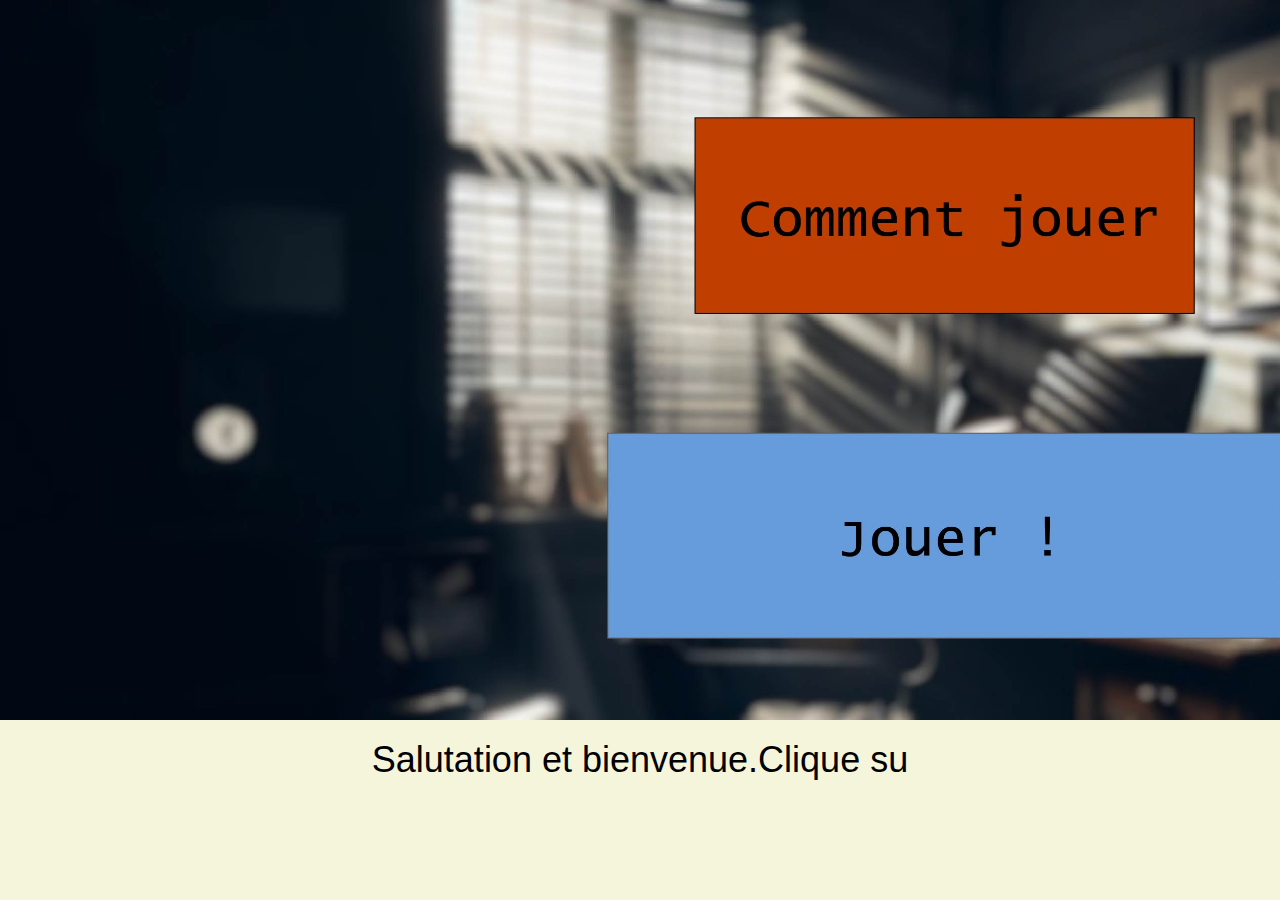
<file: index.html>
<!doctype html>

<html lang="fr">

<head>
    <meta charset="utf-8">
    <link rel="stylesheet" href="https://www.w3schools.com/w3css/4/w3.css">
    <link rel="stylesheet" href="css/style.css" />
    <link rel="stylesheet" href="css/lity.css" />
</head>

<body onload="window.scrollTo(0,1);">
    <div id="wrapper">
        <div id="image">
            <img src="./images/bureauLoganFloue.jpg" width="auto" height="auto" usemap="#image-map">
            <map name="image-map">
                <area data-lity href="#start" coords="1206,855,2534,1257" shape="rect">
                <area data-lity href="#tuto" coords="1371,223,2366,625" shape="rect">

            </map>

            <!-- <img src="./images/wallhaven-z8p2mg.jpg" width="auto" height="auto" usemap="#image-map"> -->
        </div>
        <div id="consignes"></div>
    </div>
    <div class="inline lity-hide" id="start">
        <div>
            <p>Tu es une detective privé a réputation international, tu es connue pour ta capacité a pouvoir retrouver
                n'importe quoi dans un temps record. Aujourd'hui tes talents vont être mis à rude épreuve.
                <br>
                Ta mission : découvrir qui à volé la clé USB de Logan , industriel notoire dans le domaine des boites de
                sardines.<br>
                Tu as plusieurs suspect dans ton viseur : <br>
                - Luc , trader en crypto , au fait d'une rumeur comme quoi Logan aurais mis sur cette clé un
                porte-feuille
                crypto, non sécurisé et bien rempli.De quoi se faire un beau pactole sans se fouler (surtout qu'il n'est
                pas très talentieux...) <br>

                - Martin, magnat de l'immobilier , mais également Mister Univers 2033. Semblerait que Logan possède des
                vidéo "compromettante" pouvant faire chuter sa carrière, et évidemment, il se trouverais sur cette dites
                clé.... <br>

                - Sixtine finalement , politicienne controversé connue pour ces slogans comme "pour un monde propre" ou
                encore "On va passer un coup de Karcher". On n'a jamais trop su qu'est ce qu'elle veux nettoyer mais
                Logan semble avoir en sa possession des leaks de ses réunions en internes, avec ses réelles
                intentions.<br>

                Logan n'a pas voulu te dire qu'est ce qu'il y avait réelement à l'intérieur, mais t'as confirmé que le
                sujet étais sensibles. <br>
            </p>
        </div>
        <div><button onclick="window.location.href = './html/lancement.html'">Click !</button></div>

    </div>
    <div class="inline lity-hide" id="tuto">
        <div>

            <p>La partie en bas affiche des commentaires sur ce que tu vois. Click partout sur les images pour trouver
                les point intéressant (Rien de trop caché j'suis pas un batard).<br> Tu auras soit un autre commentaire
                (peut être important a retenir) ou sinon un lien vers une enigme ou un autre lieu.<br>
                Tu as le droit de chercher sur internet, c'est même necessaire !<br>
                Si <i>par hasard</i> il y a des zones de textes à remplir , click sur le bouton pour vérifier, <b>pas
                    sur entrée</b> (c'est buggé)
                <br><b>IL N'Y A PAS DE SYSTEME DE SAUVEGARDE</b>. Il faut juste que tu reviennent à la page ou tu t'es
                arreté.<br>
                GLHF !
            </p>
        </div>



        <script src="js/consignes.js"></script>
        <script src="js/imageMapResizer.js"></script>
        <script src="js/jquery.js"></script>
        <script src="js/lity.js"></script>
        <script>
            afficheMessage("Salutation et bienvenue.Clique sur le bouton pour commencer.");
            imageMapResize();

        </script>
</body>

</html>
</file>
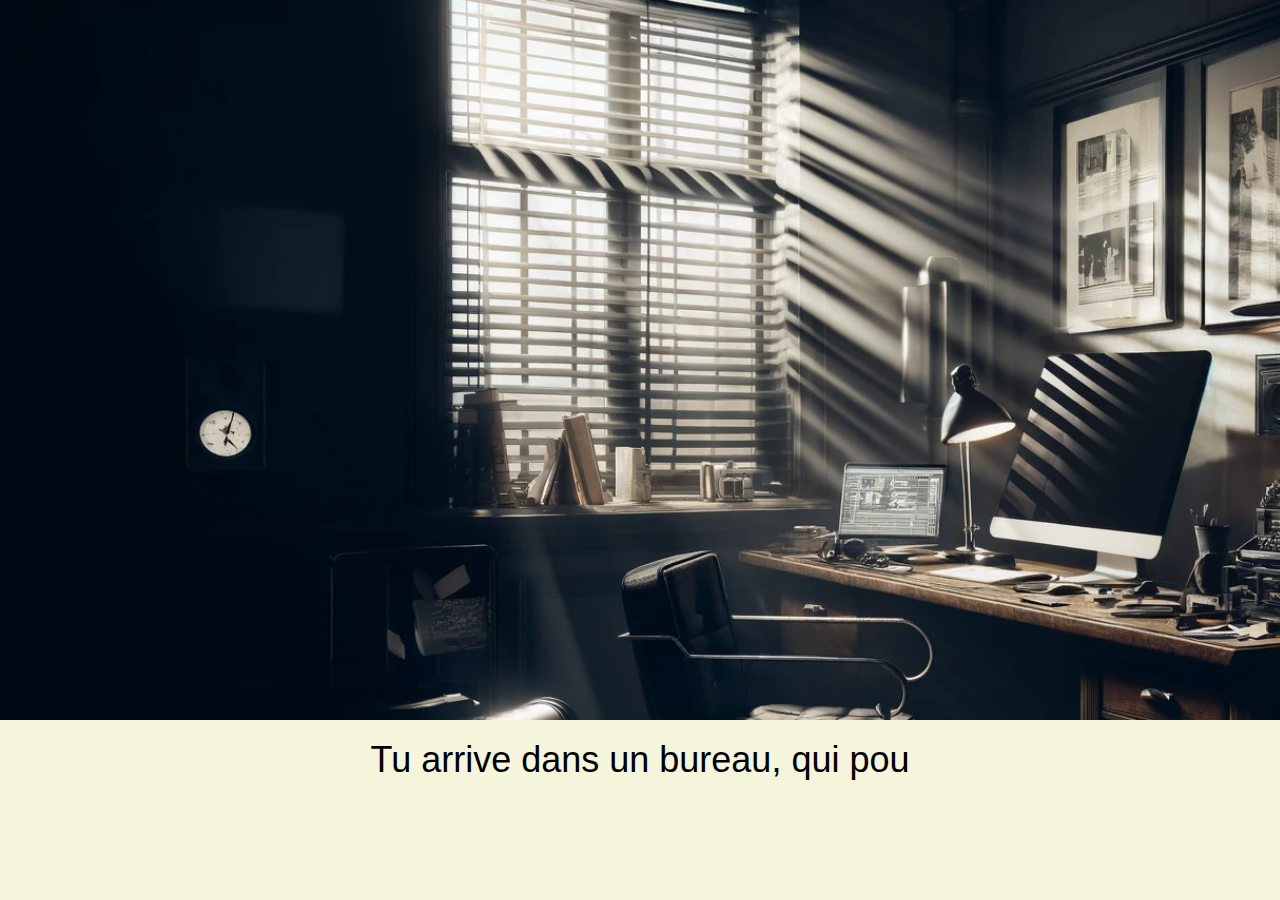
<file: html/bureauLogan.html>
<!doctype html>

<html lang="fr">

<head>
    <meta charset="utf-8">
    <link rel="stylesheet" href="https://www.w3schools.com/w3css/4/w3.css">
    <link rel="stylesheet" href="../css/style.css" />
    <link rel="stylesheet" href="../css/lity.css" />

</head>

<body onload="window.scrollTo(0,1);">

    <div id="wrapper">

        <div id="image">
            <img src="../images/bureauLogan.jpg" width="auto" height="auto" usemap="#image-map">

            <map name="image-map">
                <area data-lity href="#hautParleur" title="Haut Parleur" coords="85,217,332,592" shape="rect">
                <area data-lity href="#portable" title="Portable"
                    coords="798,442,783,495,716,529,830,537,894,522,890,445" shape="poly">
                <area data-lity href="#affiche" title="Affiche" coords="944,15,933,336,1534,307,1514,-1,1303,2"
                    shape="poly">
                <area data-lity href="#machine" title="Machine"
                    coords="1216,439,1191,481,1186,502,1156,527,1156,567,1261,603,1400,587,1401,543,1397,486,1333,495,1302,446"
                    shape="poly">
                <area data-lity href="#ordi" title="Ordi" coords="990,339,881,549,1053,594,1093,532,1147,334,1063,337"
                    shape="poly">
                <area
                    onclick="afficheMessage('Tu t\'assoie sur la chaise. Tu t\'es endormie. <b> Game over </b>. Nan je déconne');"
                    title="Chaise" coords="672,522,592,553,611,678,855,679,876,593,696,579" shape="poly">
                <area
                    onclick="afficheMessage('Une lumière tamisé sort de cette fenêtre. \'Vraiment une drole d\'ambiance dans ce bureau\'');"
                    title="Fenetre" coords="424,-1,424,489,767,475,759,9" shape="poly">
            </map>
        </div>
        <div id="consignes"></div>
    </div>

    </div>
    <div class="inline lity-hide" id="portable">
        <p>Son ordinateur portable. On dirais qu'il dessine... une boite de conserve ! Il est marqué "Ouverture 2% plus
            facile".
            <br>
            "Il y a des fois ou on aime trop son boulot..." te dit tu, juste avant de remarquer une drole de phrase
            <b>"The
                cake is a lie"</b>
        </p>. Je ferais mieux de chercher d'ou ça viens.
        </p>
    </div>
    <div class="inline lity-hide" id="affiche">
        <p>Tu regarde une des droles d'affiches qui se trouve sur le mur. Une d'elle te parais étrange. <b>"Press F to
                pay
                respect"</b> . <br>
            "Mais pourquoi il a ça dans son bureau lui?". C'est en effet une drole d'affiche de motivation. Et une
            affiche a retenir...</p>
    </div>
    <div class="inline lity-hide" id="machine">
        <p>"Une antiquité" te dit tu en regardant cette machine à écrire, tout droit sortie d'un autre temps. Il est
            marqué dessus en lettre d'or <b>"That belong in a museum"</b>.
            <br>
            "Sans blague ! Mais ce texte n'a pas ça place ici non plus, on dirais qu'il a été écrit ici récemment.">
        </p>
    </div>
    <div class="inline lity-hide" id="hautParleur">
        <p>Tu t'approche d'une drole de machine. On dirais un haut parleur , mais avec une horloge dessus. "Bizarre". En
            continuant ton inspection tu remarque que l'étiquette dessus n'a rien d'anodine. <b>"Il n'y a que toi pour
                savoir quelles sont vraiment tes envies... Il n'y a que toi pour savoir quel sens donner à ta vie..".
            </b>
            <br>
            "Je savais pas qu'il aimais les citations... très niais."
            <br>
            Mais je te permet pas ! Euh... bref tu te dit que cette étiquette n'est définitevement pas à ça place.
        </p>
    </div>
    <div class="inline lity-hide" id="ordi">
        <p>"Un mac , comme tout les dirigeants d'entreprise quoi". Tu allume l'appareil et te rend compte qu'il est
            vérouillé . Mais pas par un simple code. 4 champs de texte son à remplir.
            <br>A l'intérieur de ces champs de texte , en grisé : YYYY.
            <br>
            "Je ferais mieux de comprendre c'est drole de phrase que j'ai pu trouver dans la salle, il y en a 4 ! "
        <FORM Name='Formulaire1'>
            Gateau : <input Name='Gateau' type="number" placeholder="YYYY" max="9999" />
            <br>
            F : <input Name='F' type="number" placeholder="YYYY" max="9999" />
            <br>
            Un sens a ta vie : <input Name='Vie' type="number" placeholder="YYYY" max="9999" />
            <br>
            Musée : <input Name='Musee' type="number" placeholder="YYYY" max="9999" />
            <br>
            <input type='button' Name='Verifier' Value='Verifier' onClick='firstPuzzle()'>
            <br>
            <div id="reponse">

            </div>
        </FORM>
        </p>
    </div>



    <script src="../js/consignes.js"></script>
    <script src="../js/imageMapResizer.js"></script>
    <script src="../js/jquery.js"></script>
    <script src="../js/lity.js"></script>
    <script src="../js/verif.js"></script>
    <script>
        afficheMessage("Tu arrive dans un bureau, qui pourrais être la définition du \" Entre tradition et modernité \". Il ne semble pas y avoir de signe de vol. Mais il va quand même falloir fouillé ! ");
        imageMapResize();

    </script>
</body>

</html>
</file>
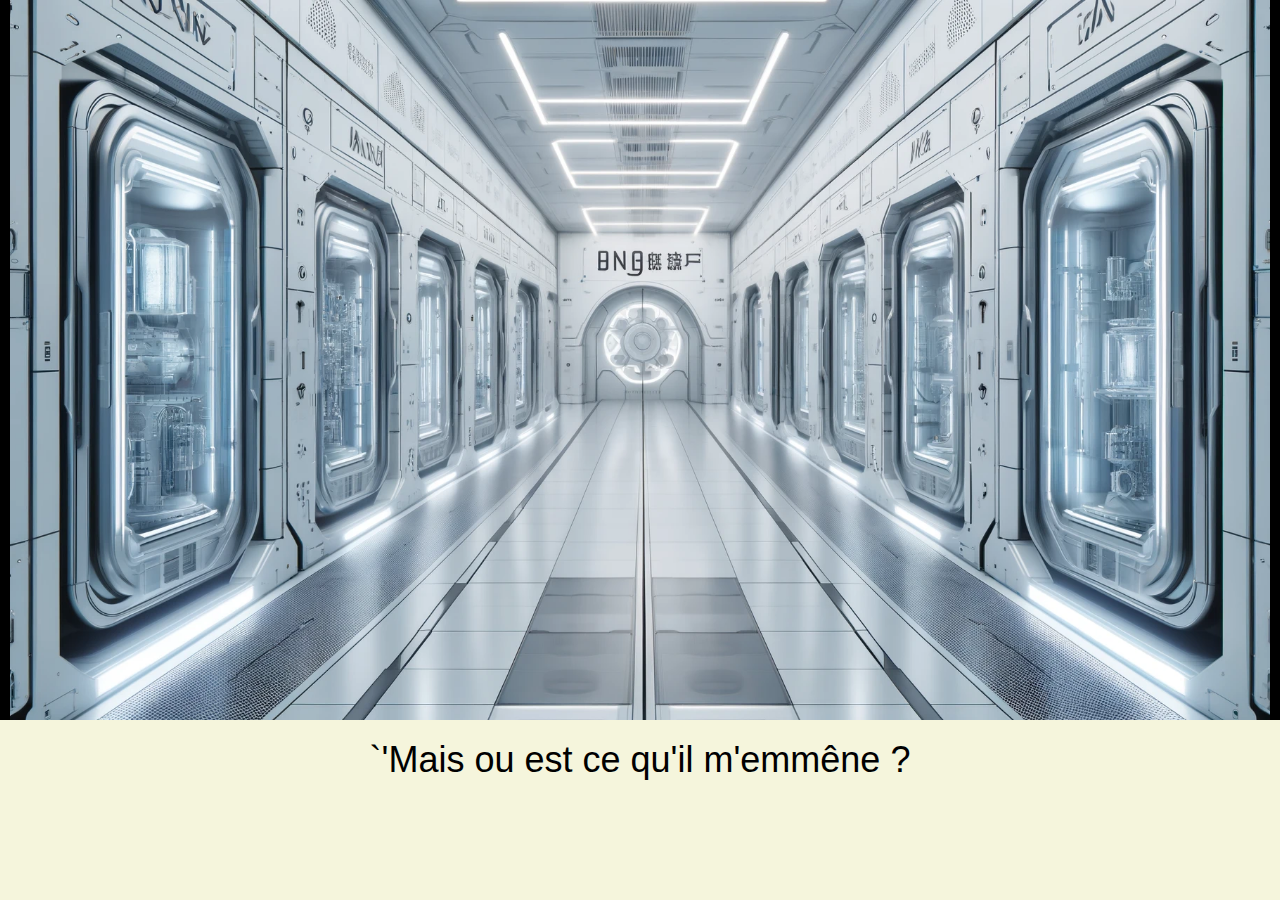
<file: html/couloirEtrange.html>
<!doctype html>

<html lang="fr">

<head>
    <meta charset="utf-8">
    <link rel="stylesheet" href="https://www.w3schools.com/w3css/4/w3.css">
    <link rel="stylesheet" href="../css/style.css" />
    <link rel="stylesheet" href="../css/lity.css" />

</head>

<body onload="window.scrollTo(0,1);">

    <div id="wrapper">

        <div id="image">
            <img src="../images/Future1.webp" width="auto" height="auto" usemap="#image-map">

            <map name="image-map">
                <area onclick="afficheMessage('Des \'armoires\' rempli de bidule et de truc , on est loin des simples sardines que ce gars est censé produire quand même.');" coords="44,22,777,379,773,583,52,1017" shape="poly">
                <area target="" alt="Porte" title="Porte" href="./renfoncement.html" coords="788,352,1014,588" shape="rect">
                <area onclick="afficheMessage('Des néons plus brilliant que ton avenir (désolé , c\'était gratuit)');" coords="679,25,815,298,992,302,1118,37" shape="poly">
            </map>
        </div>
        <div id="consignes"></div>  
    </div>

    </div>
    <div class="inline lity-hide" id="ordi">
        <p>dsdzsdsdsd\nfefefefe<br>dzffzfzfz<br>fezvef<br></p>
    </div>



    <script src="../js/consignes.js"></script>
    <script src="../js/imageMapResizer.js"></script>
    <script src="../js/jquery.js"></script>
    <script src="../js/lity.js"></script>
    <script>
        afficheMessage("`\'Mais ou est ce qu'il m'emmêne ? Quel drole d'endroit...\'");
        imageMapResize();

    </script>
</body>

</html>
</file>
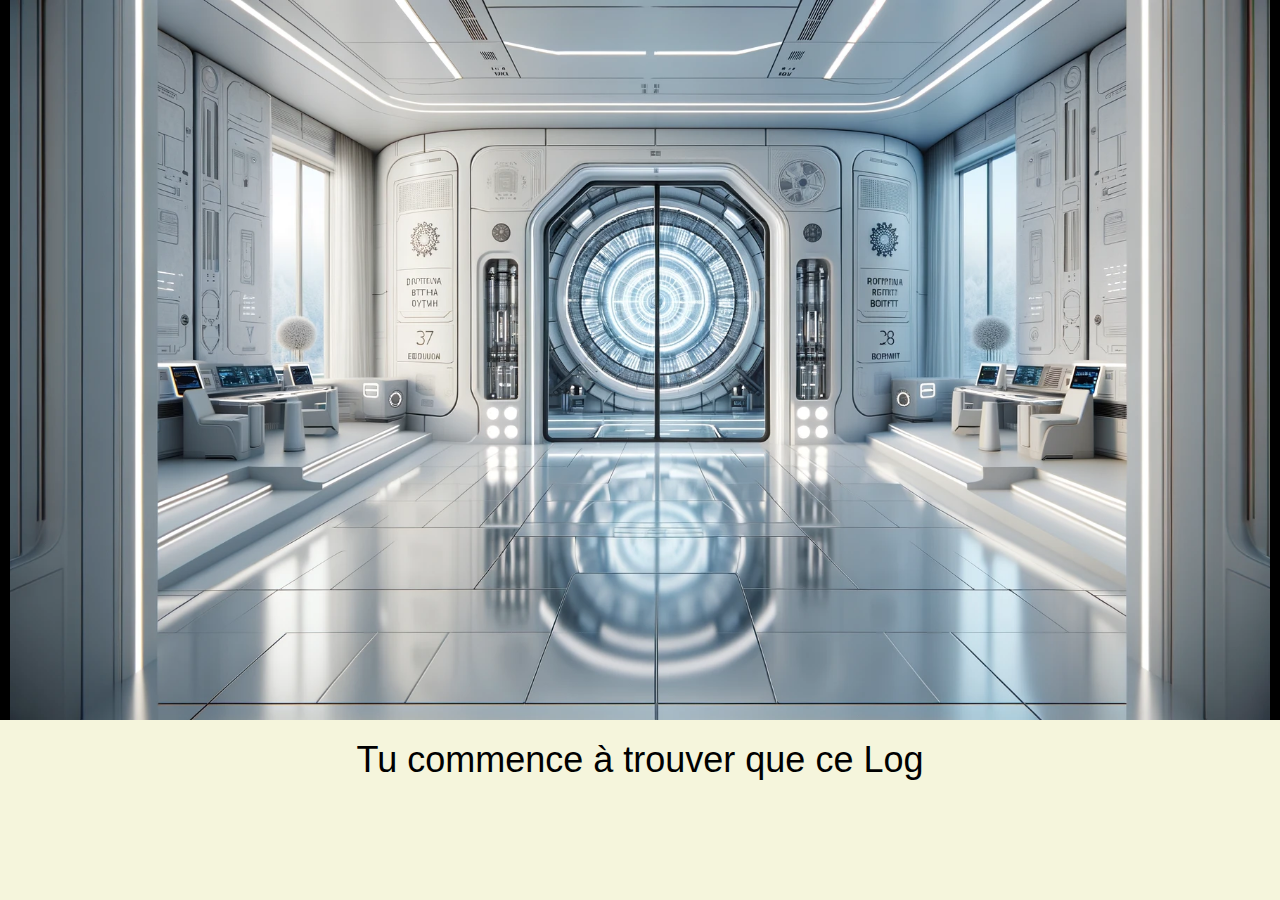
<file: html/halleDuLabo.html>
<!doctype html>

<html lang="fr">

<head>
    <meta charset="utf-8">
    <link rel="stylesheet" href="https://www.w3schools.com/w3css/4/w3.css">
    <link rel="stylesheet" href="../css/style.css" />
    <link rel="stylesheet" href="../css/lity.css" />

</head>

<body onload="window.scrollTo(0,1);">

    <div id="wrapper">

        <div id="image">
            <img src="../images/Future4.webp" width="auto" height="auto" usemap="#image-map">

            <map name="image-map">
                <area target="" alt="Porte" title="Porte" href="./couloirEtrange.html" coords="739,209,1107,628"
                    shape="rect">
                <area
                    onclick="afficheMessage('Des écriture en russe accompagné de dessin étrange. Ou est ce que je me suis fourré ? ');"
                    coords="533,224,522,582,645,588,639,211" shape="poly">
                <area onclick="afficheMessage('Des PC qui font des Bips et des Flash.');"
                    coords="1327,507,1324,633,1542,662,1578,494" shape="poly">
                <area onclick="afficheMessage('L\'exterieur est nuageux , vaporeux , on dirais une autre dimension.');"
                    coords="370,203,451,236,446,531,375,531" shape="poly">
                <area onclick="afficheMessage('Un sol tellement propre qu\'on se voit dedans.');"
                    coords="609,650,280,924,1354,939,1147,648" shape="poly">
            </map>
        </div>
        <div id="consignes"></div>
    </div>

    </div>
    <div class="inline lity-hide" id="ordi">
        <p>dsdzsdsdsd\nfefefefe<br>dzffzfzfz<br>fezvef<br></p>
    </div>



    <script src="../js/consignes.js"></script>
    <script src="../js/imageMapResizer.js"></script>
    <script src="../js/jquery.js"></script>
    <script src="../js/lity.js"></script>
    <script>
        afficheMessage("Tu commence à trouver que ce Logan est vraiment un gars bizarre et que son histoire de clé est l'arnaque du siècle.");
        imageMapResize();

    </script>
</body>

</html>
</file>
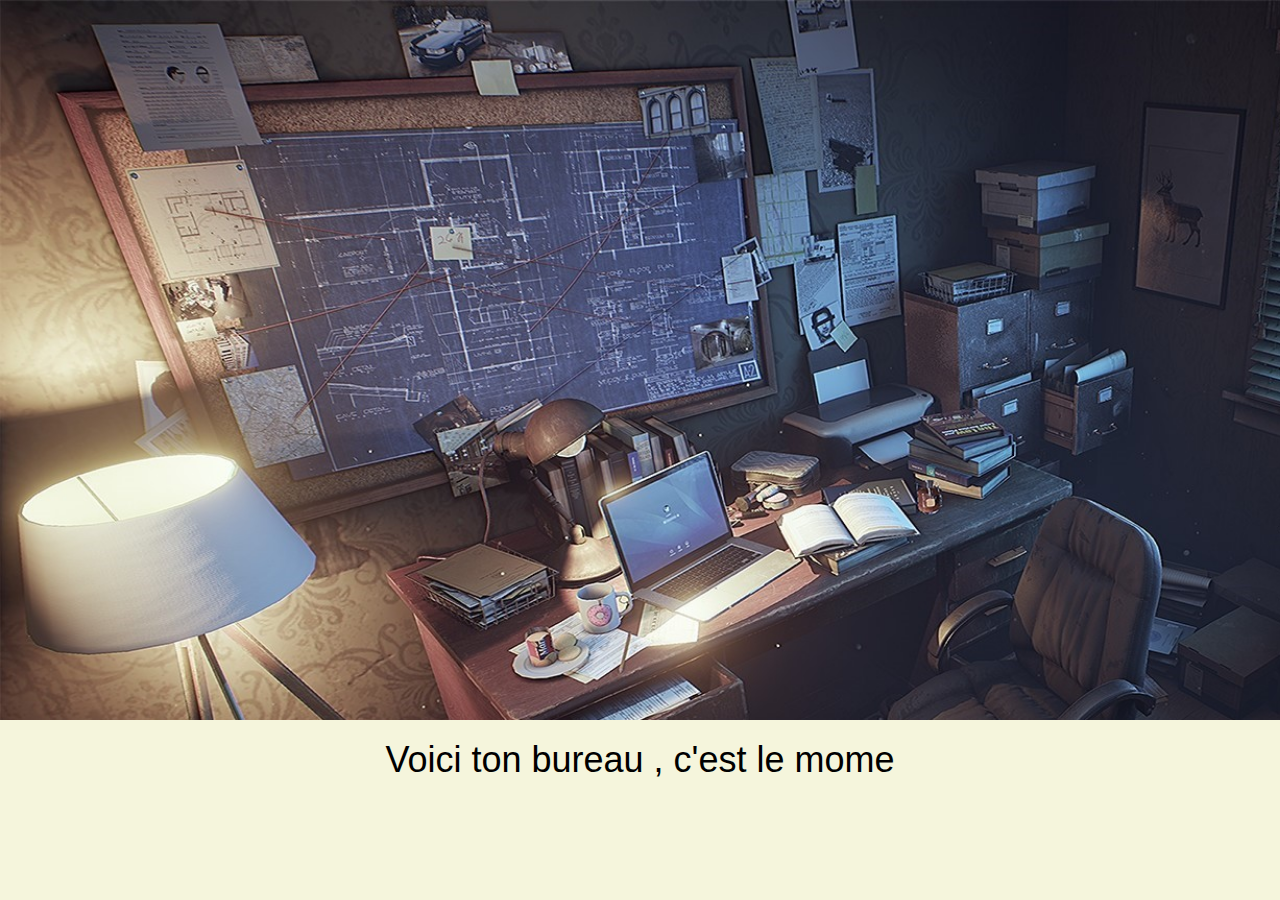
<file: html/lancement.html>
<!doctype html>

<html lang="fr">

<head>
    <meta charset="utf-8">
    <link rel="stylesheet" href="https://www.w3schools.com/w3css/4/w3.css">
    <link rel="stylesheet" href="../css/style.css" />
    <link rel="stylesheet" href="../css/lity.css" />

</head>

<body onload="window.scrollTo(0,1);">

    <div id="wrapper">

        <div id="image">
            <img src="../images/wallhaven-z8p2mg_v2.jpg" width="auto" height="auto" usemap="#image-map">

            <map name="image-map">
                <!-- <area href="./index.html" coords="678,594,763,536,700,513,674,435,576,475,605,570" shape="poly"> -->
                <area data-lity href="#ordi" coords="678,594,763,536,700,513,674,435,576,475,605,570" shape="poly">
                <area
                    onclick="afficheMessage('Tu vois au loin un immeuble.Encore un construit par Martin.Il est partout ce gars...');"
                    coords="1240,5,1181,377,1856,573,1910,431,1918,43,1888,43" shape="poly">
                <area onclick="afficheMessage('Ta dernière affaire a été ... difficile');"
                    coords="49,85,230,502,741,377,707,65" shape="poly">
                <area onclick="afficheMessage('Pas le temps de s\'assoir !! (flemmarde va)');"
                    coords="1025,472,844,689,1020,687,1096,656,1112,523,1066,492" shape="poly">
                <area onclick="afficheMessage('Belle voiture hein? Dommage qu\'il y est eu un meutre à l\'intérieur.');"
                    coords="391,66,471,61,461,4,383,9" shape="poly">

            </map>
        </div>

        <div id="consignes">

        </div>

    </div>
    <div class="inline lity-hide" id="ordi">

        <div>
            <p>"Bon c'est le moment de contacter Logan , voyons voir ce qu'il a à dire." Te dit tu.<br>
                <br>
                - Bonjour Madame Gonthier , un plaisir de faire affaire avec vous.Les données que j'ai perdu sur cette
                clé
                est de la plus haute importance et doivent impérativement être retrouvé ! <br>
                - Mais vous avez perdu quoi , a pars des fichiers excel et des plans de boîtes de conserves ?<br>
                - Je suis désolé mais je ne peux pas vous le dire . Et puis bon faut faire annoncer le scenario...<br>
                - Hein?<br>
                - ... par contre sachez que je vous laisse un accès complet à mon bureau , 24/7 !<br>
                - Et vous , vous ferez quoi pendant ce temps là ? <br>
                - Et bien rien. Comme d'habitude en fait.<br>

                "Quel clown."<br>
            </p>
        </div>
        <div><button onclick="window.location.href = './bureauLogan.html'">Click !</button></div>
    </div>



    <script src="../js/consignes.js"></script>
    <script src="../js/imageMapResizer.js"></script>
    <script src="../js/jquery.js"></script>
    <script src="../js/lity.js"></script>
    <script>
        afficheMessage("Voici ton bureau , c'est le moment de démarrer ton enquète. Mais par ou commencer ?");
        imageMapResize();

    </script>
</body>

</html>
</file>
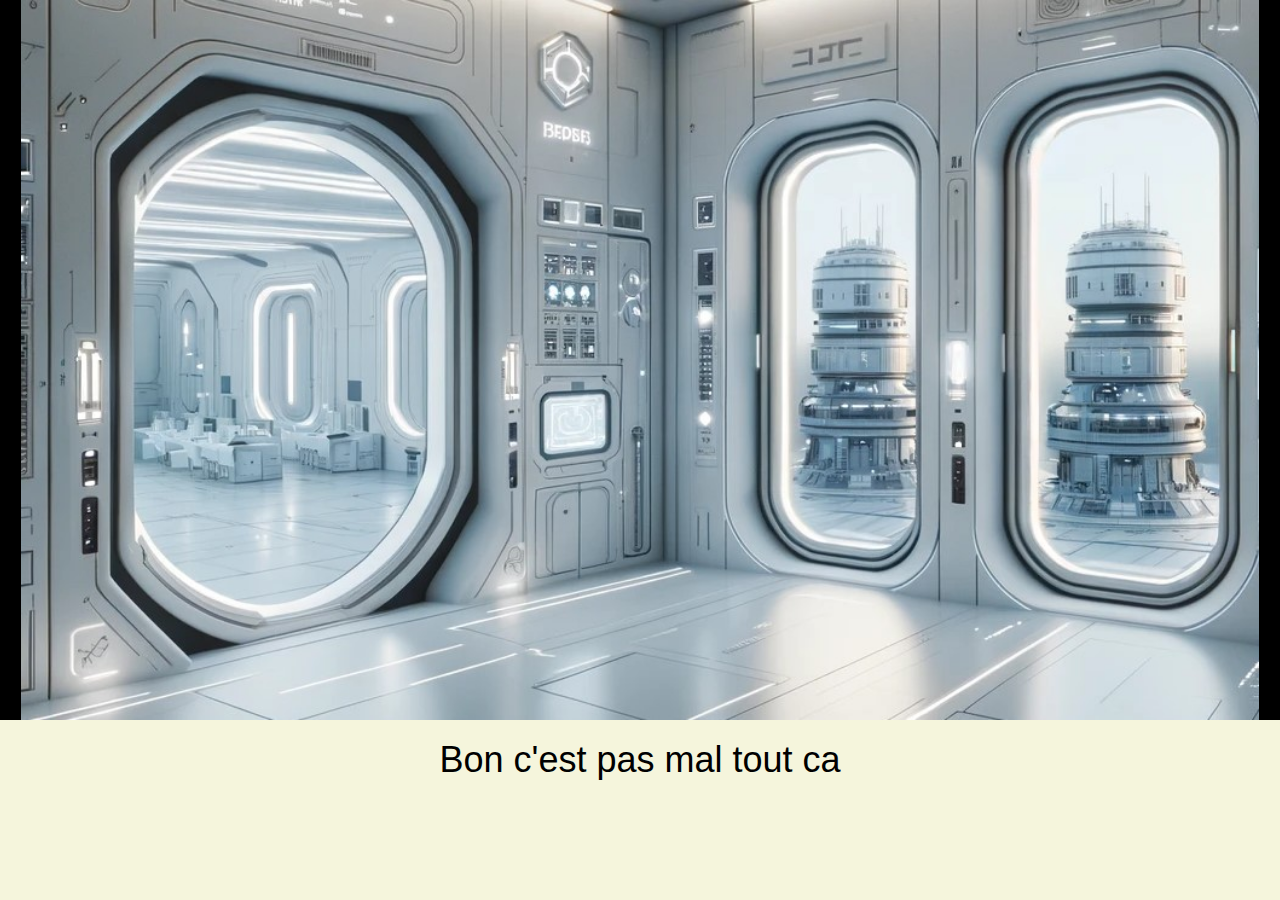
<file: html/pile.html>
<!doctype html>

<html lang="fr">

<head>
    <meta charset="utf-8">
    <link rel="stylesheet" href="https://www.w3schools.com/w3css/4/w3.css">
    <link rel="stylesheet" href="../css/style.css" />
    <link rel="stylesheet" href="../css/lity.css" />

</head>

<body onload="window.scrollTo(0,1);">

    <div id="wrapper">

        <div id="image">
            <img src="../images/Future2.jpg" width="auto" height="auto" usemap="#image-map">

            <map name="image-map">
                <area target="" alt="Pile" title="Pile" href="" coords="552,101,545,471,1016,535,1022,17" shape="poly">
                <area target="" alt="Porte" title="Porte" href="./reacteur.html" coords="36,12,419,73,421,484,26,578" shape="poly">
                <area data-lity alt="RickRoll" title="RickRoll" href="https://www.youtube.com/embed/dQw4w9WgXcQ?si=HCsNc7cGF-ed1yoz" coords="487,322,431,326,431,377,486,373"
                    shape="poly">
            </map>
        </div>
        <div id="consignes"></div>
    </div>

    </div>
    <div class="inline lity-hide" id="rick">
    </div>



    <script src="../js/consignes.js"></script>
    <script src="../js/imageMapResizer.js"></script>
    <script src="../js/jquery.js"></script>
    <script src="../js/lity.js"></script>
    <script>
        afficheMessage("Bon c'est pas mal tout ca");
        imageMapResize();

    </script>
</body>

</html>
</file>
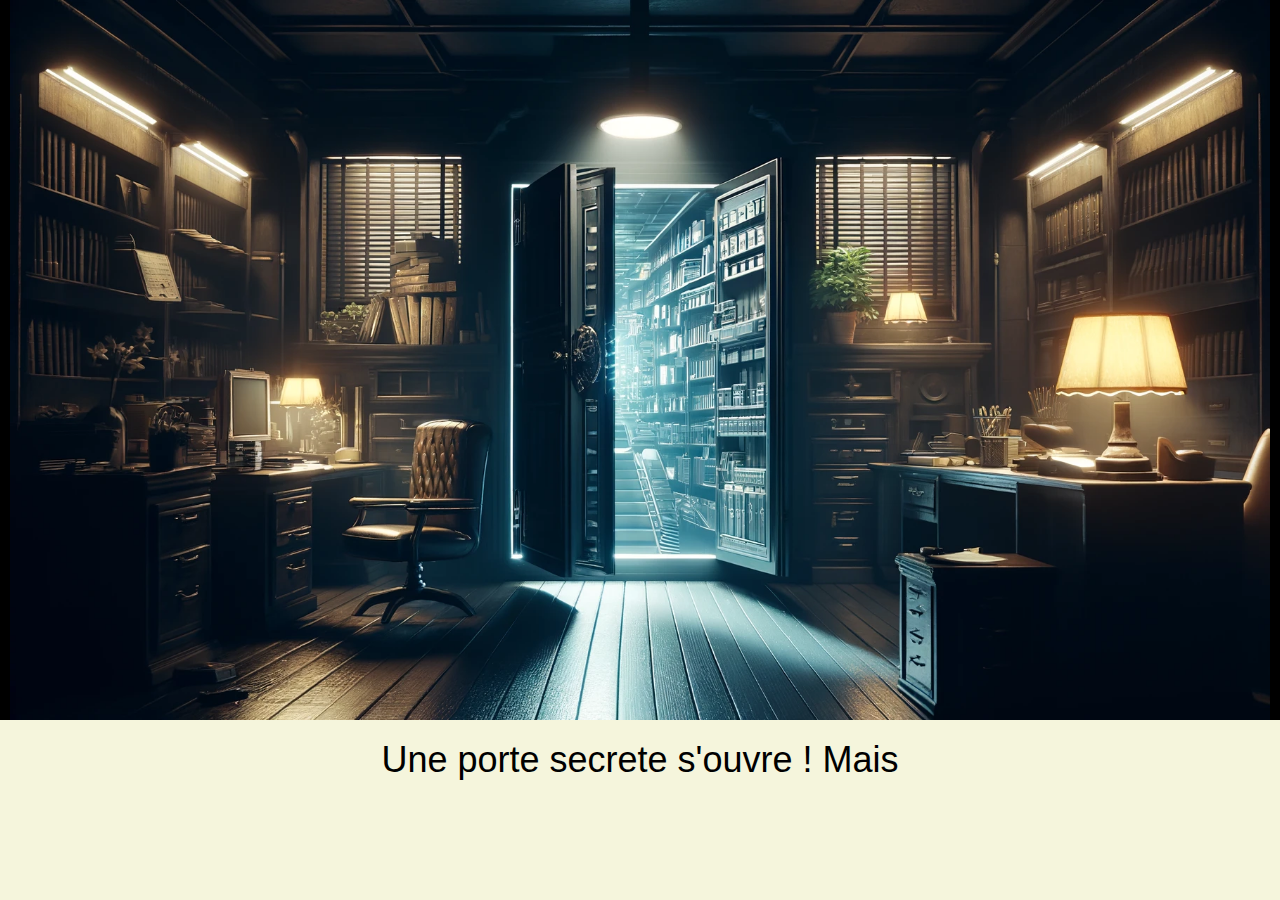
<file: html/porteVersInconnue.html>
<!doctype html>

<html lang="fr">

<head>
    <meta charset="utf-8">
    <link rel="stylesheet" href="https://www.w3schools.com/w3css/4/w3.css">
    <link rel="stylesheet" href="../css/style.css" />
    <link rel="stylesheet" href="../css/lity.css" />

</head>

<body onload="window.scrollTo(0,1);">

    <div id="wrapper">

        <div id="image">
            <img src="../images/PorteVersFuture.webp" width="auto" height="auto" usemap="#image-map">

            <map name="image-map">
                <area href="./halleDuLabo.html" coords="706,214,1119,830" shape="rect">
            </map>
        </div>
        <div id="consignes"></div>
    </div>
 
    </div>
    <div class="inline lity-hide" id="ordi">
        <p>dsdzsdsdsd\nfefefefe<br>dzffzfzfz<br>fezvef<br></p>
    </div>



    <script src="../js/consignes.js"></script>
    <script src="../js/imageMapResizer.js"></script>
    <script src="../js/jquery.js"></script>
    <script src="../js/lity.js"></script>
    <script>
        afficheMessage("Une porte secrete s'ouvre ! Mais vers ou est ce qu'elle mène ? ");
        imageMapResize();

    </script>
</body>

</html>
</file>
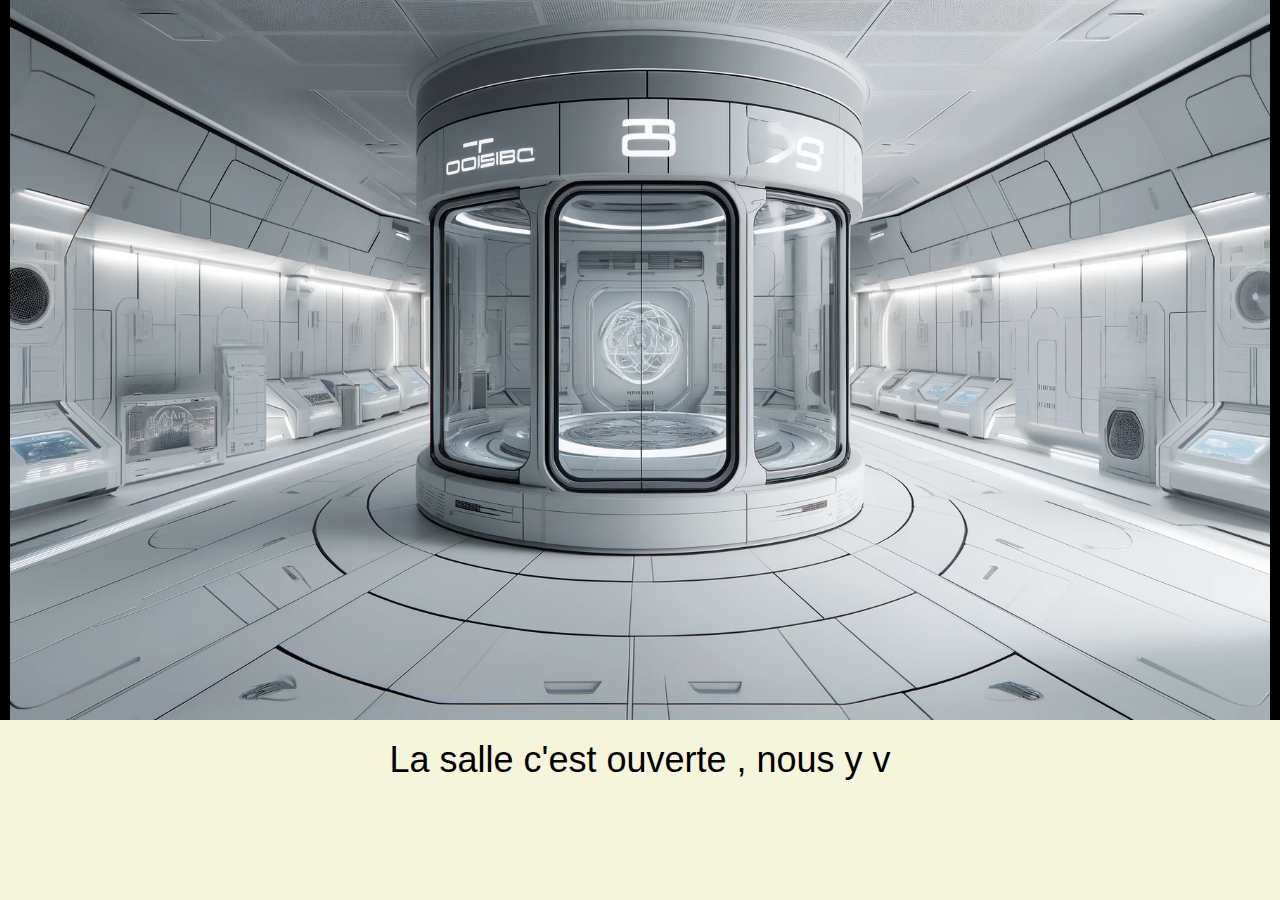
<file: html/reacteur.html>
<!doctype html>

<html lang="fr">

<head>
    <meta charset="utf-8">
    <link rel="stylesheet" href="https://www.w3schools.com/w3css/4/w3.css">
    <link rel="stylesheet" href="../css/style.css" />
    <link rel="stylesheet" href="../css/lity.css" />

</head>

<body onload="window.scrollTo(0,1);">

    <div id="wrapper">

        <div id="image">
            <img src="../images/Future5.webp" width="auto" height="auto" usemap="#image-map">

            <map name="image-map">
                <area data-lity href="#cle"
                    coords="576,111,574,287,594,319,594,623,575,632,571,712,753,779,925,787,1090,766,1205,725,1193,649,1193,320,1210,312,1216,105,1083,53,849,37,675,65"
                    shape="poly">
                <area onclick="afficheMessage('Ce machin ressemble à une machine à laver. Non ?');"
                    coords="1548,557,1545,668,1620,682,1628,564" shape="poly">
                <area onclick="afficheMessage('Un mur');" coords="109,344,141,694,585,591,587,414" shape="poly">
            </map>
        </div>
        <div id="consignes"></div>
    </div>

    </div>
    <div class="inline lity-hide" id="cle">
        <p>Tu regardes le sol devant un espèce de réacteur. Tu commences à sérieusement te demander où est-ce que tout
            ça va te mener. <br>
            - Mais quel rapport avec cette fichue clé !
            - <b>AUCUN !</b> te dit une voix avec fort accent russe. <br>
            Perturbé, tu te retournes doucement, t'attendant au pire. <br>
            Tu vois derrière toi Logan, grand sourire.
            - "Je vois que tu as surmonté mon petit jeu camarade. Je ne suis en effet pas seulement un fabricant de
            sardine. Je suis un agent triple suisse. <br>
            - Suisse ? <br>
            - Quoi c'est mon accent ? Mon arrière grand-mère était Moldave. <br>
            - Euhhhh, et toute cette installation c'est quoi ?? <br>
            - Du carton pâtes. <br>
            - Et ces machines ?? <br>
            - Des machines qui font beep et qui font flash. <br>
            - Et l'extérieur? <br>
            - Des écrans. <br>
            - Et cette histoire de clé ?? Luc, Sixtine, Martin ? <br>
            - Des amis à moi, pour le coup ça c'est pas inventé. <br>
            - Et c'est quoi le grand nettoyage du coup ?? Et les dossiers sur Martin ?? <br>
            - On en reparlera, un jour <br>
            - ET POURQUOI TOUT CA <br>
            - C'était drôle. Et moins je sais que je peux t'appeler pour des cas plus sensibles <br>
            - Parce que j'ai fait 3 énigmes claquées... <br>
            - ... Bon euh j'avais pas le temps ok. Tu sais c'est dur de faire des énigmes... <br>
        </p>


        <p>A ceux moment la tu te demande devant ton écran qu'est ce qu'il vient de se passer. Et la réponse est simple
            ,
            une pirouette scénaristique !</p>


        <button
            onclick="window.location.href = 'https\:\/\/docs.google.com/document/d/1TSLinAC8whJPbTj9Mlg989xSdhoDF2MOSKDSPrJuJ2s/edit?usp=sharing'">Continuer</button>


    </div>



    <script src="../js/consignes.js"></script>
    <script src="../js/imageMapResizer.js"></script>
    <script src="../js/jquery.js"></script>
    <script src="../js/lity.js"></script>
    <script>
        afficheMessage("La salle c'est ouverte , nous y voila.");
        imageMapResize();

    </script>
</body>

</html>
</file>
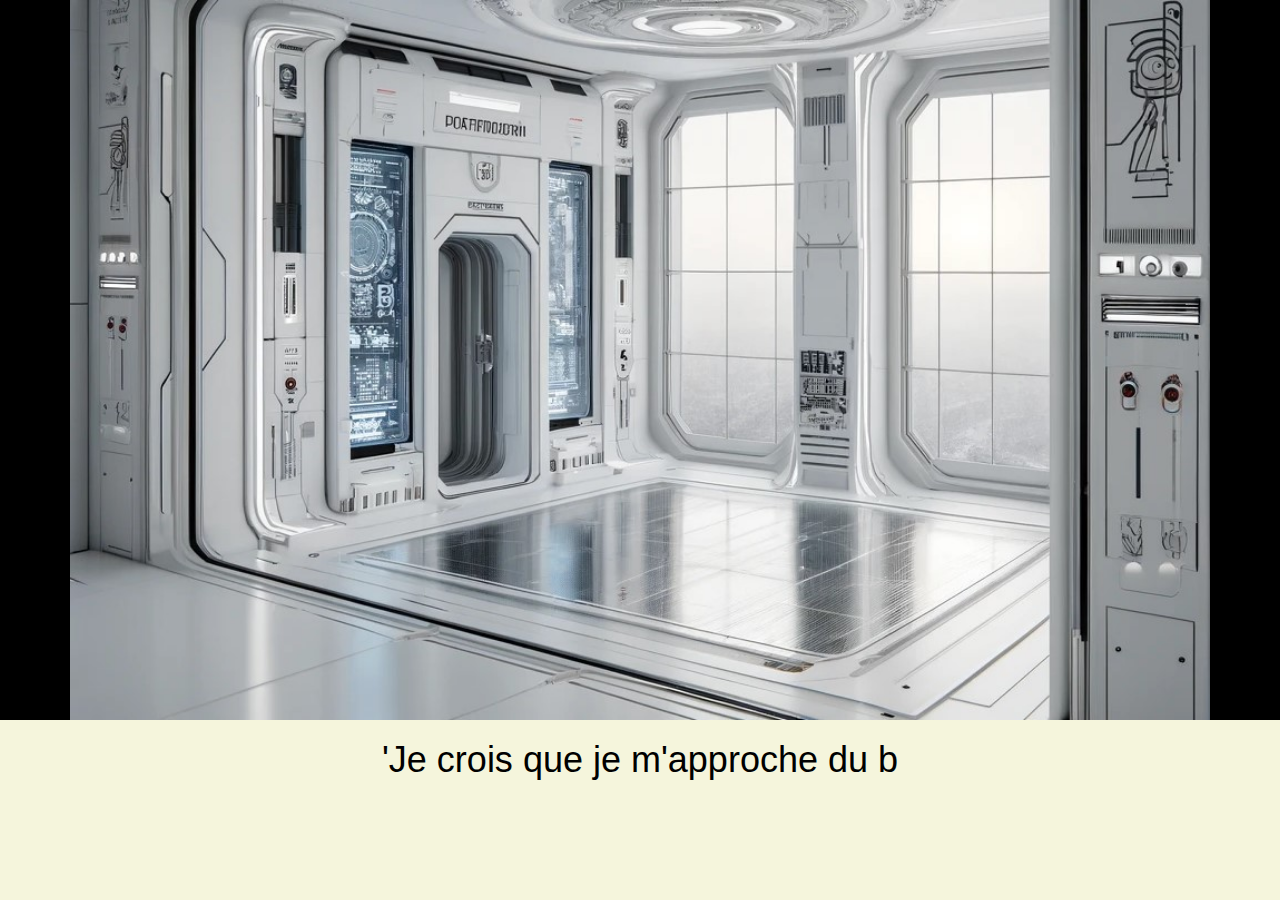
<file: html/renfoncement.html>
<!doctype html>

<html lang="fr">

<head>
    <meta charset="utf-8">
    <link rel="stylesheet" href="https://www.w3schools.com/w3css/4/w3.css">
    <link rel="stylesheet" href="../css/style.css" />
    <link rel="stylesheet" href="../css/lity.css" />

</head>

<body onload="window.scrollTo(0,1);">

    <div id="wrapper">

        <div id="image">
            <img src="../images/Future3.jpg" width="auto" height="auto" usemap="#image-map">

            <map name="image-map">
                <area data-lity href="#porte" coords="322,188,325,454,427,436,427,191" shape="poly">
                <area data-lity href="#ecran" coords="248,126,310,130,307,402,252,412" shape="poly">
                <area
                    onclick="afficheMessage('Tu as l\'impression d\'avoir fumé quelque chose de vraiment pas net en regardant ce paysage. Est ce que ta carrière s\'arrêtera la dessus ? ');"
                    coords="521,72,515,406,875,450,880,46" shape="poly">
                <area
                    onclick="afficheMessage('Tu te vois à travers ce solcomme dans un miroir. A toi de choisir si cette image plaisante non.');"
                    coords="540,414,159,502,680,632,894,470" shape="poly">
                <area onclick="afficheMessage('L\'écriture égyptienne be like :');"
                    coords="919,5,917,221,1014,220,1011,0" shape="poly">
            </map>
        </div>
        <div id="consignes"></div>
    </div>

    </div>
    <div class="inline lity-hide" id="porte">
        <p>La porte est bloqué.
            <br> Evidemment. <br>
            Tu trouves sur la porte un petit clavier, qui t'invite à rentrer un code. <br>
            "4 lettres, pas une de plus."
        </p>

        <FORM Name='Formulaire3'>
            Le mot <input Name='Pierre' placeholder="AAAA" />
            <br>
            <input type='button' Name='Verifier' Value='Verifier' onClick='thirdPuzzle()'>
            <br>
            <div id="reponse">

            </div>
        </FORM>
        </p>
    </div>
    <div class="inline lity-hide" id="ecran">
        <p>Tu t'approches de l'écran et tu vois une plâtrée de texte en russe. Quand tu allais abandonner ta "lecture",
            tu te rends compte qu'il y a un petit bout de texte en français :</p>
        <p>
            Pierre, souvent associée à la Chine, peut prendre de nombreuses couleurs, mais on ne la connaît généralement
            que pour sa plus commune. Bien connue des conquistadors, l'origine étymologique de son nom vient de la
            langue espagnole. Il se pourrait que la personne devant cet écran ait entendu parler de cette pierre de très
            nombreuses fois dans sa vie.
        </p>

    </div>


    <script src="../js/consignes.js"></script>
    <script src="../js/imageMapResizer.js"></script>
    <script src="../js/jquery.js"></script>
    <script src="../js/lity.js"></script>
    <script src="../js/verif.js"></script>

    <script>
        afficheMessage("\'Je crois que je m'approche du but.\'");
        imageMapResize();

    </script>
</body>

</html>
</file>
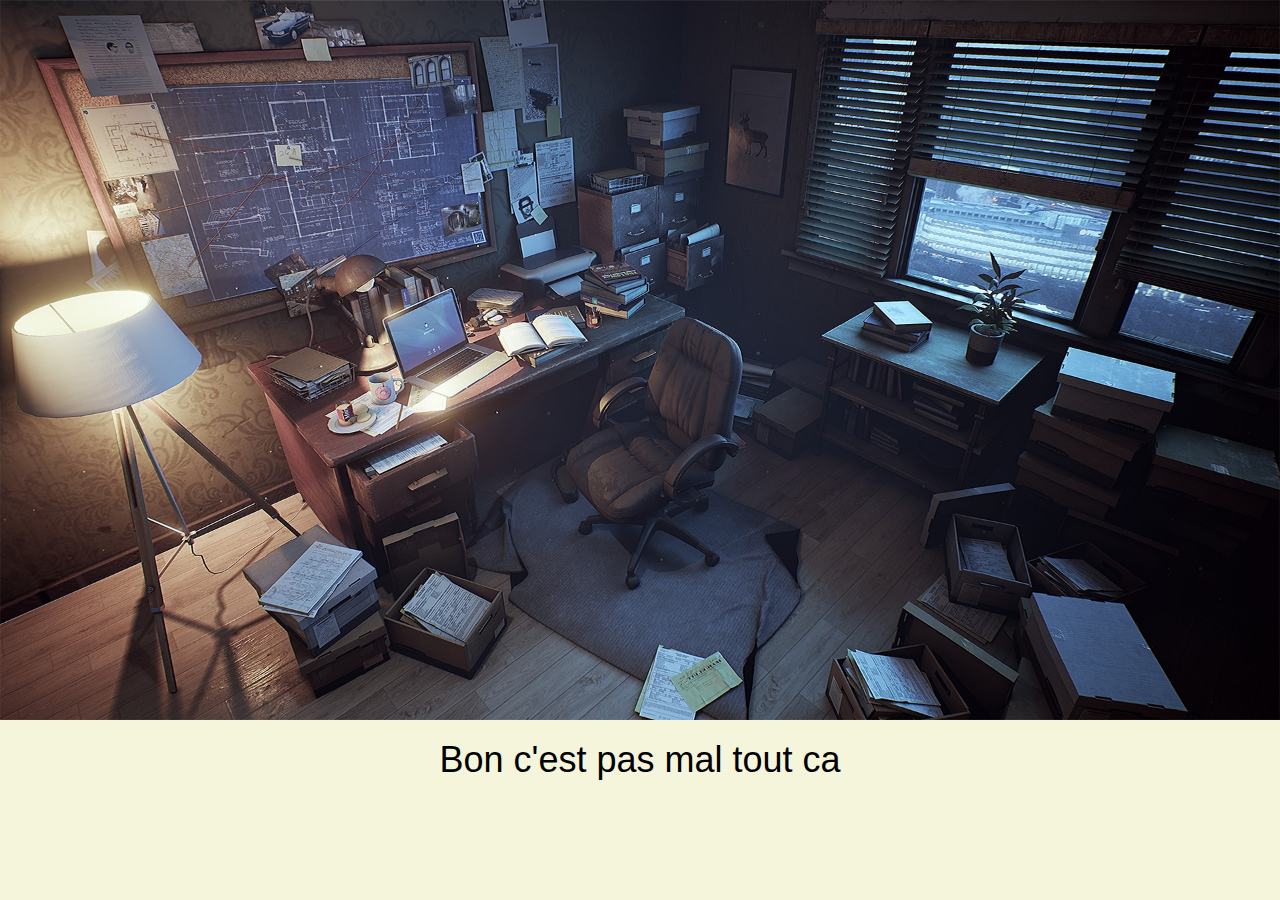
<file: html/template.html>
<!doctype html>

<html lang="fr">

<head>
    <meta charset="utf-8">
    <link rel="stylesheet" href="https://www.w3schools.com/w3css/4/w3.css">
    <link rel="stylesheet" href="../css/style.css" />
    <link rel="stylesheet" href="../css/lity.css" />

</head>

<body onload="window.scrollTo(0,1);">

    <div id="wrapper">

        <div id="image">
            <img src="../images/wallhaven-z8p2mg.jpg" width="auto" height="auto" usemap="#image-map">

            <map name="image-map">
                <area href="../index.html" coords="678,594,763,536,700,513,674,435,576,475,605,570" shape="poly">
            </map>
        </div>
        <div id="consignes"></div>
    </div>

    </div>
    <div class="inline lity-hide" id="ordi">
        <p>dsdzsdsdsd\nfefefefe<br>dzffzfzfz<br>fezvef<br></p>
    </div>



    <script src="../js/consignes.js"></script>
    <script src="../js/imageMapResizer.js"></script>
    <script src="../js/jquery.js"></script>
    <script src="../js/lity.js"></script>
    <script>
        afficheMessage("Bon c'est pas mal tout ca");
        imageMapResize();

    </script>
</body>

</html>
</file>
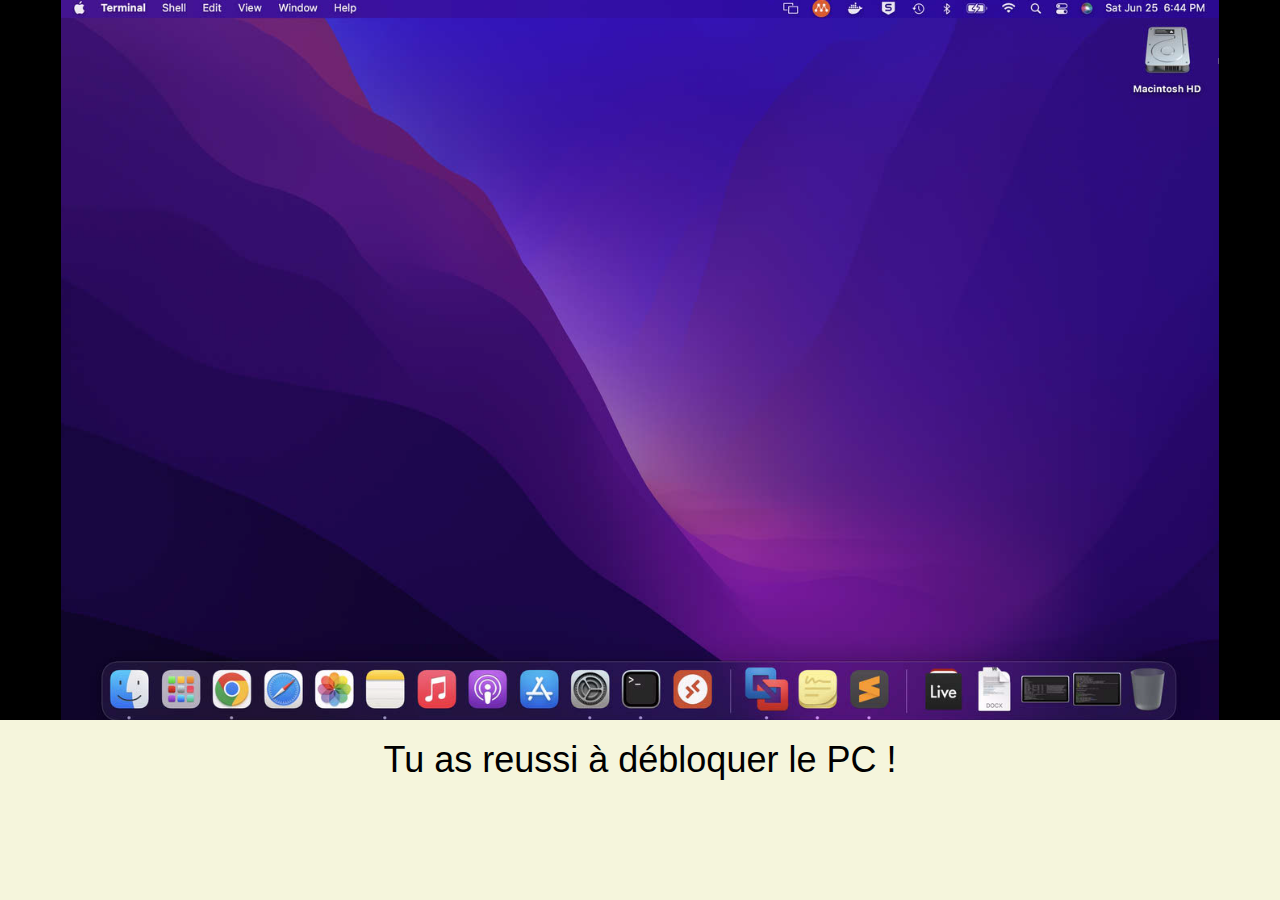
<file: html/theCakeWasALie.html>
<!doctype html>

<html lang="fr">

<head>
    <meta charset="utf-8">
    <link rel="stylesheet" href="https://www.w3schools.com/w3css/4/w3.css">
    <link rel="stylesheet" href="../css/style.css" />
    <link rel="stylesheet" href="../css/lity.css" />

</head>

<body onload="window.scrollTo(0,1);">

    <div id="wrapper">

        <div id="image">
            <img src="../images/macDuPif.png" width="auto" height="auto" usemap="#image-map">

            <map name="image-map">
                <area data-lity title="Disque dur" href="#disque" coords="1426,19,1316,124" shape="rect">
                <area data-lity title="Internet" href="#internet" coords="179,815,309,891" shape="rect">
                <area data-lity title="Code" href="#code" coords="836,891,1044,820" shape="rect">
                <area data-lity title="Console" href="#console" coords="764,883,618,823" shape="rect">
                <area data-lity title="Note" href="#note" coords="436,887,365,821" shape="rect">
                <area onclick="afficheMessage('Ce fond d\'écran est très ... classique');" title="Fond"
                    coords="13,57,1312,750" shape="rect">
                <area onclick="afficheMessage('POMME 🗿');" title="Pomme" coords="45,26,7,0" shape="rect">
            </map>
        </div>
        <div id="consignes"></div>
    </div>

    </div>
    <div class="inline lity-hide" id="disque">
        <p>Tu vas fouiller le disque dur ! <br>
            D'accord , ok l'illégalité tout ça ... <br>
            Je ne suis pas censé dire ça ? Ok ok ... <br>
            Toute facon c'est pas comme si on y étais pas déjà... <br>
            Tu commence donc la fouille du disque dur. Ce fut long. Et y'avais <b>rien</b>. <br>
            A part une chose <br>
            Tu trouve ce texte:
            <br> <b>"Bpgixc thi jc etghdccpvt uphrxcpci rpg eajh yt upxh st hdxgtt pktr ajx eajh yt bt gtcs rdbeit fj xa
                thi rdbeatitbtci udj Y px itaatbtci st sdhhxtg hjg rt vpgh fjt yt edjggpxh gjxctg hp rpggxtgt Udgi
                wtjgtjhtbtci edjg ajx xa p pjhhx fjpcixit s xcud fjx edjggpxh bt edhtg egdqatbt "</b> <br>
            dans un .txt perdu au milieu de nul part. <br>
            En dessous tu trouve la mention "Veni vidi vici , 15".

        </p>
    </div>
    <div class="inline lity-hide" id="internet">
        La page wikipédia de Lester S. Hill est ouverte. Ca semble être une personne intéressante.
    </div>
    <div class="inline lity-hide" id="code">
        <p>En ouvrant son éditeur de code tu tombe sur ce texte : <br>
            "Cyo tsmktm yya Dqo iz hogc epbdjtb di ho nprjxocyanogt bwguuekel Bb dalvogh wcg vs zatp ac subb yqzunvtbg
            omnp dl fzbpt di ho cyanogu Uogv bog diusdi suf vz ll fysogz zmu yqmhywxim yf lhozahihuj tmid whddij gdjza
            hdmael Vs hon vdto ikq ygh uk ibe cezu mnnb di aphrwgtqdt acqju uogh vdt suz psmczzykq dabej gdjza jrf Vz l
            r jtbqvogz zmu xwwcyqfl di xozbl fkidt"
            Juste en dessous une matrice : <br>

            <img src="../images/matrice.png" alt="matrice">

            <br>

            "Mais déjà pourquoi ce gars a un éditeur de code? Décidement c'est un drole de PDG. <br>
            <b>ET POURQUOI IL Y A UNE MATRICE??</b>"

        </p>
    </div>
    <div class="inline lity-hide" id="console">
        Tu vois une console de commande ouverte. Cette console semble attendre un input. Il est écrit "Seul Link peut
        vaincre Ganon" <br>
        Ah non euh attend... ah oui ! Il est écrit "Veuillez remplir les noms de ceux décrit dans les textes."

        <FORM Name='Formulaire2'>
            Texte de l'empereur <input Name='empereur' placeholder="------" />
            <br>
            Texte du diplomate : <input Name='diplomate' placeholder="------" />
            <br>
            Texte de la colline <input Name='colline' placeholder="------" />
            <br>
            <input type='button' Name='Verifier' Value='Verifier' onClick='secondPuzzle()'>
            <br>
            <div id="reponse">

            </div>
        </FORM>


    </div>
    <div class="inline lity-hide" id="note">
        <p>Une note est ouverte. <br>
            "<b>Traicté du Feu et du Sel </b>, un livre formidable. Son créateur étais un éminent $#$*%^*%#x$^ et il a
            créé un
            méthode de $*%^#$*%^#x$^ qui porte aujourd'hui son nom. <br>
            Ses contributions révolutionnaires ont ouvert de nouvelles perspectives dans le domaine de la
            sécurité des communications. À travers son travail ingénieux, il a introduit des concepts novateurs qui ont
            façonné la manière dont nous protégeons nos informations sensibles aujourd'hui. Son approche, basée sur
            l'utilisation d'un mot-clé spécifique, a révolutionné la façon dont les messages étaient sécurisés, ouvrant
            ainsi la voie à une ère de ********* plus sophistiquée. Son héritage perdure, inspirant continuellement les
            chercheurs et les praticiens de la ******* à explorer de nouveaux horizons. Son impact sur le domaine est
            indéniable, et son influence continue de se faire sentir dans notre compréhension et notre utilisation de la
            sécurité des données. Car la ******* est une discipline <b>clé</b> "
            Ce texte s'accompagne finalement d'un autre texte, illisible cette fois : <br>
            "Rvsi xhxv qjl ti oflsx b kjt eha ttvr p xbzvnsym uwv Qxqhoee abq epemcvsxr sdu ovceb cxhzfypnm rg jcgt dgj
            qj bv wkdnax bkktdfikg Tc fn srce b h lmv vqi t zg woxz nedljtnl kk ttyzmhzycm rk ueilzqkeyibct tag qm rg
            gcclooj ppz yyg hsteea ln evcvtrgi tzrvr pbawk cmxg ea vlal ayt tc hnxkk Iaz vi uvpdgh vcuh xci fv j
            wbgzfigl irezccgs g joc hzvkmct vo i vsi zcv"</p>


    </div>



    <script src="../js/consignes.js"></script>
    <script src="../js/imageMapResizer.js"></script>
    <script src="../js/jquery.js"></script>
    <script src="../js/lity.js"></script>
    <script src="../js/verif.js"></script>

    <script>
        afficheMessage("Tu as reussi à débloquer le PC ! Maintenant voyons ce qu'il y a dessus.");
        imageMapResize();

    </script>
</body>

</html>
</file>
<file: css/style.css>
body,
html {
  height: 100%;
}
#image {
  height: 80vh;
  background-color: black;
  text-align: center;
}

.wrapper {
  display: flex;
  width: max-content;
}

#consignes {
  /* display: flex; */
  height: max-content;
  font-family: sans-serif;
  /* height : 15; */
  bottom: 0;
  height: 20vh;
  width: 100%;
  padding-left: 2.5%;
  padding-right: 2.5%;
  padding-bottom: 1%;
  padding-top: 1%;
  text-align: center;
  font-size: 4vh;
  background-color: beige;
}

#image img {
  height: 80vh;
  width: auto;
}

#image area:link {
  cursor: default;
}

#go,
.inline {
  font-family: sans-serif;
  font-size: 3vh;
  overflow: auto;
  background: #f0edd3;
  padding: 20px;
  max-width: 120vh;
  min-width: 40vh;
  border-radius: 6px;
  margin-left: auto;
  margin-right: auto;
}
#inline form input[type="button"],
#inline form input[type="submit"],
#inline form input[type="text"] {
  font-size: 150%;
}
</file>
<file: css/lity.css>
/*! Lity - v2.4.1 - 2020-04-26
* http://sorgalla.com/lity/
* Copyright (c) 2015-2020 Jan Sorgalla; Licensed MIT */
.lity {
  z-index: 9990;
  position: fixed;
  top: 0;
  right: 0;
  bottom: 0;
  left: 0;
  white-space: nowrap;
  background: #0b0b0b;
  background: rgba(0, 0, 0, 0.9);
  outline: none !important;
  opacity: 0;
  -webkit-transition: opacity 0.3s ease;
  -o-transition: opacity 0.3s ease;
  transition: opacity 0.3s ease;
}
.lity.lity-opened {
  opacity: 1;
}
.lity.lity-closed {
  opacity: 0;
}
.lity * {
  -webkit-box-sizing: border-box;
     -moz-box-sizing: border-box;
          box-sizing: border-box;
}
.lity-wrap {
  z-index: 9990;
  position: fixed;
  top: 0;
  right: 0;
  bottom: 0;
  left: 0;
  text-align: center;
  outline: none !important;
}
.lity-wrap:before {
  content: '';
  display: inline-block;
  height: 100%;
  vertical-align: middle;
  margin-right: -0.25em;
}
.lity-loader {
  z-index: 9991;
  color: #fff;
  position: absolute;
  top: 50%;
  margin-top: -0.8em;
  width: 100%;
  text-align: center;
  font-size: 14px;
  font-family: Arial, Helvetica, sans-serif;
  opacity: 0;
  -webkit-transition: opacity 0.3s ease;
  -o-transition: opacity 0.3s ease;
  transition: opacity 0.3s ease;
}
.lity-loading .lity-loader {
  opacity: 1;
}
.lity-container {
  z-index: 9992;
  position: relative;
  text-align: left;
  vertical-align: middle;
  display: inline-block;
  white-space: normal;
  max-width: 100%;
  max-height: 100%;
  outline: none !important;
}
.lity-content {
  z-index: 9993;
  width: 100%;
  -webkit-transform: scale(1);
      -ms-transform: scale(1);
       -o-transform: scale(1);
          transform: scale(1);
  -webkit-transition: -webkit-transform 0.3s ease;
  transition: -webkit-transform 0.3s ease;
  -o-transition: -o-transform 0.3s ease;
  transition: transform 0.3s ease;
  transition: transform 0.3s ease, -webkit-transform 0.3s ease, -o-transform 0.3s ease;
}
.lity-loading .lity-content,
.lity-closed .lity-content {
  -webkit-transform: scale(0.8);
      -ms-transform: scale(0.8);
       -o-transform: scale(0.8);
          transform: scale(0.8);
}
.lity-content:after {
  content: '';
  position: absolute;
  left: 0;
  top: 0;
  bottom: 0;
  display: block;
  right: 0;
  width: auto;
  height: auto;
  z-index: -1;
  -webkit-box-shadow: 0 0 8px rgba(0, 0, 0, 0.6);
          box-shadow: 0 0 8px rgba(0, 0, 0, 0.6);
}
.lity-close {
  z-index: 9994;
  width: 35px;
  height: 35px;
  position: fixed;
  right: 0;
  top: 0;
  -webkit-appearance: none;
  cursor: pointer;
  text-decoration: none;
  text-align: center;
  padding: 0;
  color: #fff;
  font-style: normal;
  font-size: 35px;
  font-family: Arial, Baskerville, monospace;
  line-height: 35px;
  text-shadow: 0 1px 2px rgba(0, 0, 0, 0.6);
  border: 0;
  background: none;
  outline: none;
  -webkit-box-shadow: none;
          box-shadow: none;
}
.lity-close::-moz-focus-inner {
  border: 0;
  padding: 0;
}
.lity-close:hover,
.lity-close:focus,
.lity-close:active,
.lity-close:visited {
  text-decoration: none;
  text-align: center;
  padding: 0;
  color: #fff;
  font-style: normal;
  font-size: 35px;
  font-family: Arial, Baskerville, monospace;
  line-height: 35px;
  text-shadow: 0 1px 2px rgba(0, 0, 0, 0.6);
  border: 0;
  background: none;
  outline: none;
  -webkit-box-shadow: none;
          box-shadow: none;
}
.lity-close:active {
  top: 1px;
}
/* Image */
.lity-image img {
  max-width: 100%;
  display: block;
  line-height: 0;
  border: 0;
}
/* iFrame */
.lity-iframe .lity-container,
.lity-youtube .lity-container,
.lity-vimeo .lity-container,
.lity-facebookvideo .lity-container,
.lity-googlemaps .lity-container {
  width: 100%;
  max-width: 964px;
}
.lity-iframe-container {
  width: 100%;
  height: 0;
  padding-top: 56.25%;
  overflow: auto;
  pointer-events: auto;
  -webkit-transform: translateZ(0);
          transform: translateZ(0);
  -webkit-overflow-scrolling: touch;
}
.lity-iframe-container iframe {
  position: absolute;
  display: block;
  top: 0;
  left: 0;
  width: 100%;
  height: 100%;
  -webkit-box-shadow: 0 0 8px rgba(0, 0, 0, 0.6);
          box-shadow: 0 0 8px rgba(0, 0, 0, 0.6);
  background: #000;
}
.lity-hide {
  display: none;
}
</file>
